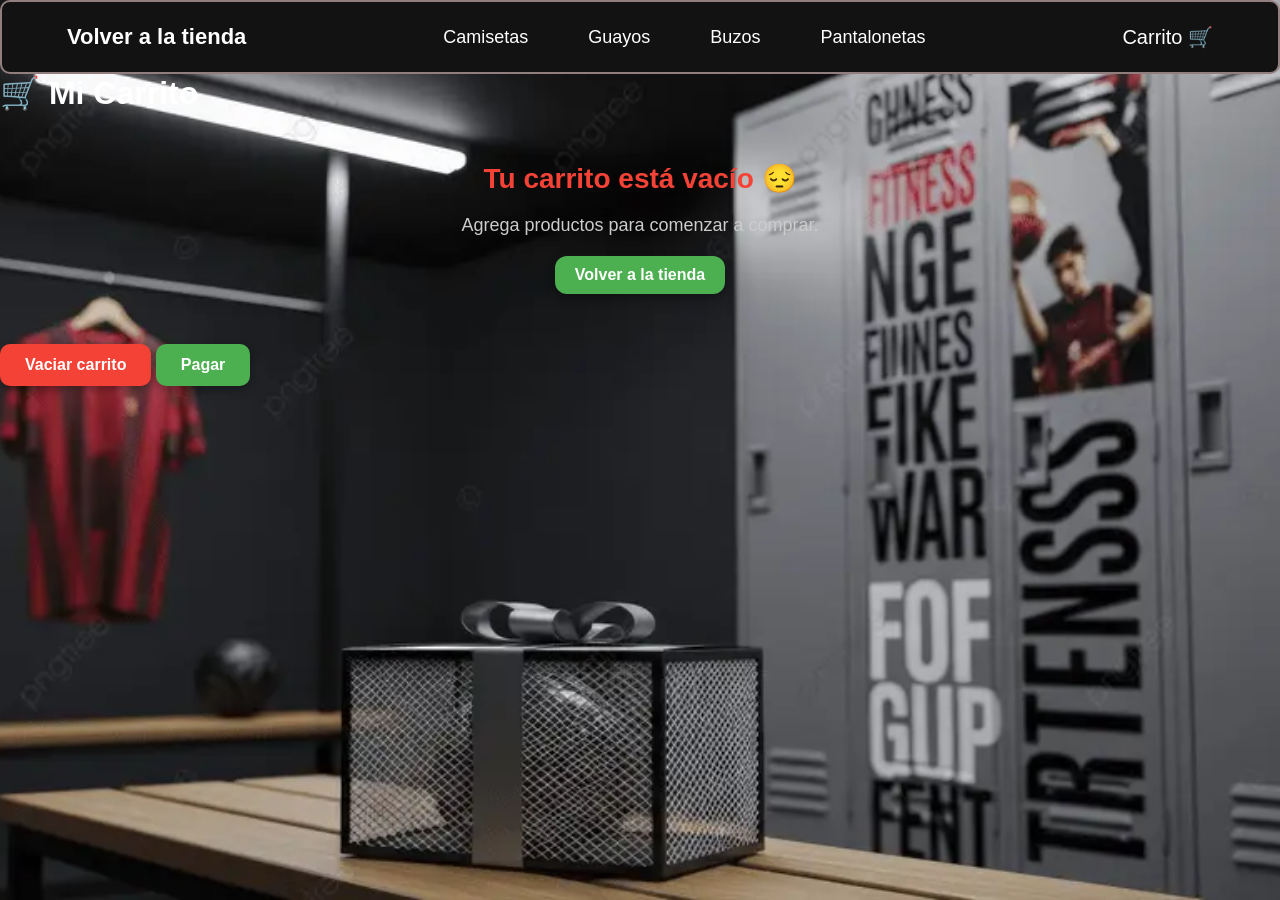
<file: src/html/carrito.html>
<!DOCTYPE html>
<html lang="es">
<head>
    <meta charset="UTF-8">
    <link rel="stylesheet" href="/src/css/tienda.css">
    <title>Carrito</title>
</head>
<body>
    <nav>
    <div class="logo">
        <a href="tienda.html">Volver a la tienda</a>
    </div>

    <div class="menu">
        <a href="#">Camisetas</a>
        <a href="#">Guayos</a>
        <a href="#">Buzos</a>
        <a href="#">Pantalonetas</a>
    </div>

    <div class="acciones">
        <a href="carrito.html" class="carrito">Carrito 🛒</a>
    </div>
</nav>

    <h1>🛒 Mi Carrito</h1>
    <section class="carrito-container">
        <div id="carrito" class="grid"></div>
        <div id="mensaje-vacio" class="mensaje-vacio" style="display: none;">
        
        <h2>Tu carrito está vacío 😔</h2>
        <p>Agrega productos para comenzar a comprar.</p>
        <a href="tienda.html" class="btn volver-tienda">Volver a la tienda</a>
        </div>
    </section>
    <h2 id="total"></h2>

    <button class="btn vaciar" onclick="vaciarCarrito()">Vaciar carrito</button>
    <button class="btn pagar" onclick="pagar()">Pagar</button>

    <script src="/src/js/mostrarcarrito.js"></script>

</body>
</html>
</file>
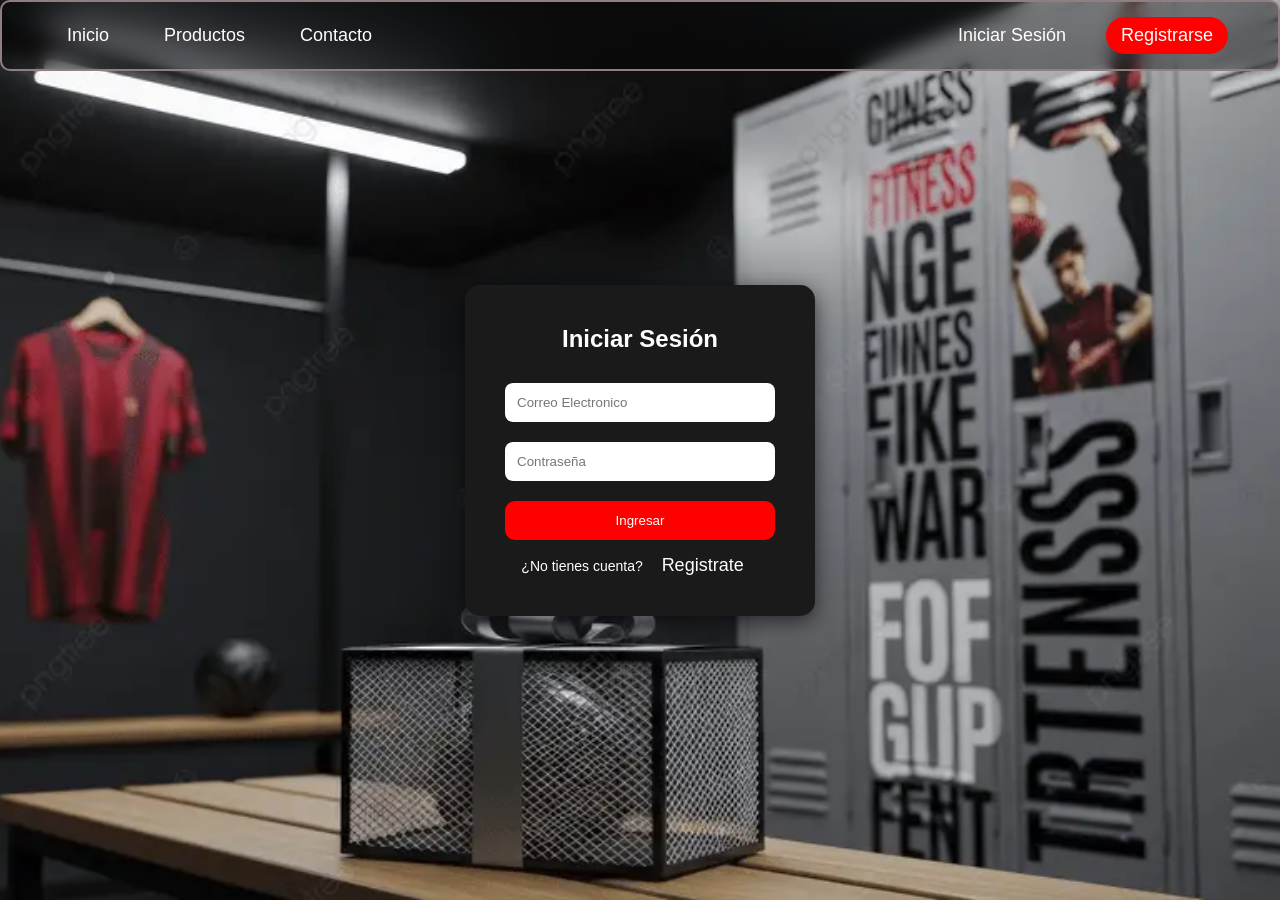
<file: src/html/login.html>
<!DOCTYPE html>
<html lang="en">
<head>
    <meta charset="UTF-8">
    <meta name="viewport" content="width=device-width, initial-scale=1.0">
    <link rel="stylesheet" href="/src/css/login.css">
    <title>Iniciar Sesion</title>
    <link href="https://fonts.googleapis.com/css2?family=Poppins:wght@300;500;700&display=swap" rel="stylesheet">
</head>
<body>
    <nav>
        <div class="caja1">
                <a href="inicial.html" class="nav-item " >Inicio</a>
                <a href="productos.html" class="nav_item box-1 " >Productos</a>
                <a href="contacto.html" class="nav_item box-2 class" >Contacto</a>
            </div>

            <div class=" caja2">
                <a href="login.html" class="nav_item box-3" >Iniciar Sesión</a>   
                <a href="registrar.html" class="btn-primary" >Registrarse</a>
            </div>
    </nav>

    <div class="container">
        <form class="form" id="loginForm" action="tienda.html">
            <h2>Iniciar Sesión</h2>

            <input type="email" id="correo" placeholder="Correo Electronico" required>
            <input type="password" id="password" placeholder="Contraseña" required>

            <button type="submit">Ingresar</button>

            <p>¿No tienes cuenta? <a href="registrar.html">Registrate</a></p>
        </form>
    </div>

    <div class="toast" id="toast"></div>

    <script src="/src/js/iniciarSesion.js"></script>
    
</body>
</html>
</file>
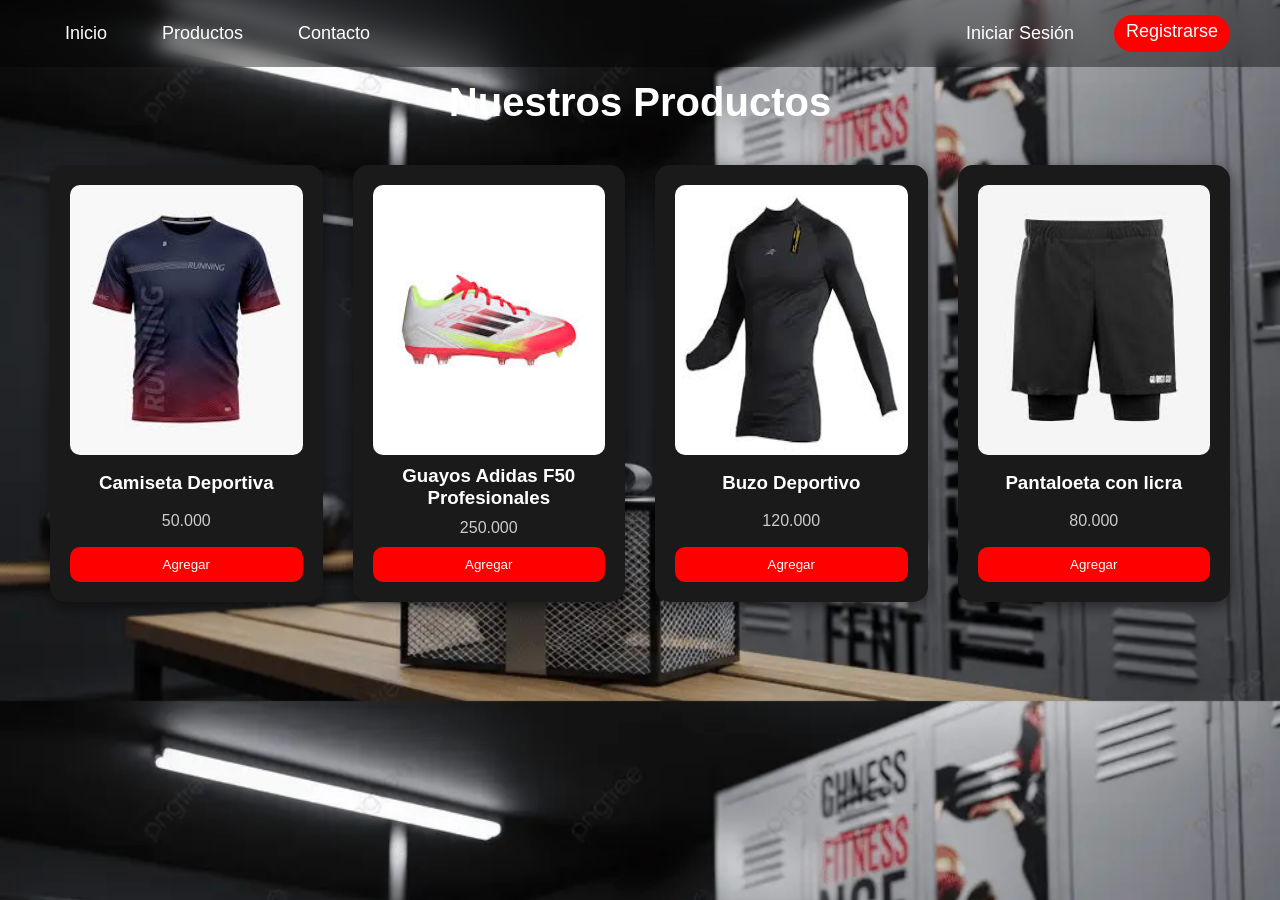
<file: src/html/productos.html>
<!DOCTYPE html>
<html lang="en">
<head>
    <meta charset="UTF-8">
    <meta name="viewport" content="width=device-width, initial-scale=1.0">
    <title>Productos</title>
    <link href="https://fonts.googleapis.com/css2?family=Poppins:wght@300;500;700&display=swap" rel="stylesheet">
    <link rel="stylesheet" href="/src/css/productos.css">
</head>
<body>
    <nav>
        <div class="caja1">
            <a href="inicial.html" class="nav-item " >Inicio</a>
            <a href="productos.html" class="nav_item box-1 " >Productos</a>
            <a href="contacto.html" class="nav_item box-2 class" >Contacto</a>
        </div>

        <div class="caja2">
            <a href="login.html" class="nav_item box-3" >Iniciar Sesión</a>   
            <a href="registrar.html" class="btn-primary" >Registrarse</a>
        </div>
    </nav>

     <!--CONTENIDO-->
     <section class="productos">
        <h1>Nuestros Productos</h1>

        <div class="grid">

            <!--PRODUCTO 1-->
            <div class="card">
                <img src="/src/assets/camiseta.jpg" alt="">
                <h3>Camiseta Deportiva</h3>
                <p>50.000</p>
                <button class="btn-agregar" data-nombre="Camiseta Deportiva" data-precio="50000" data-imagen="/src/assets/camiseta.jpg">Agregar</button>
            </div>

            <!--PRODUCTO 2-->
            <div class="card">
                <img src="/src/assets/guayos.jpg" alt="">
                <h3>Guayos Adidas F50 Profesionales</h3>
                <p>250.000</p>
                <button class="btn-agregar" data-nombre="Guayos Adidas F50 Profesionales" data-precio="250000" data-imagen="/src/assets/guayos.jpg">Agregar</button>
            </div>

            <!--PRODUCTO 3-->
            <div class="card">
                <img src="/src/assets/buzo.jpg" alt="">
                <h3>Buzo Deportivo</h3>
                <p>120.000</p>
                <button class="btn-agregar" data-nombre="Buzo Deportivo" data-precio="120000" data-imagen="/src/assets/buzo.jpg">Agregar</button>
            </div>

            <!--Producto 4-->
            <div class="card">
                <img src="/src/assets/pantaloneta.jpg" alt="">
                <h3>Pantaloeta con licra</h3>
                <p>80.000</p>
                <button class="btn-agregar" data-nombre="Pantaloeta con licra" data-precio="80000" data-imagen="/src/assets/pantaloneta.jpg">Agregar</button>
            </div>

        </div>
    </section>
</body>
</html>
</file>
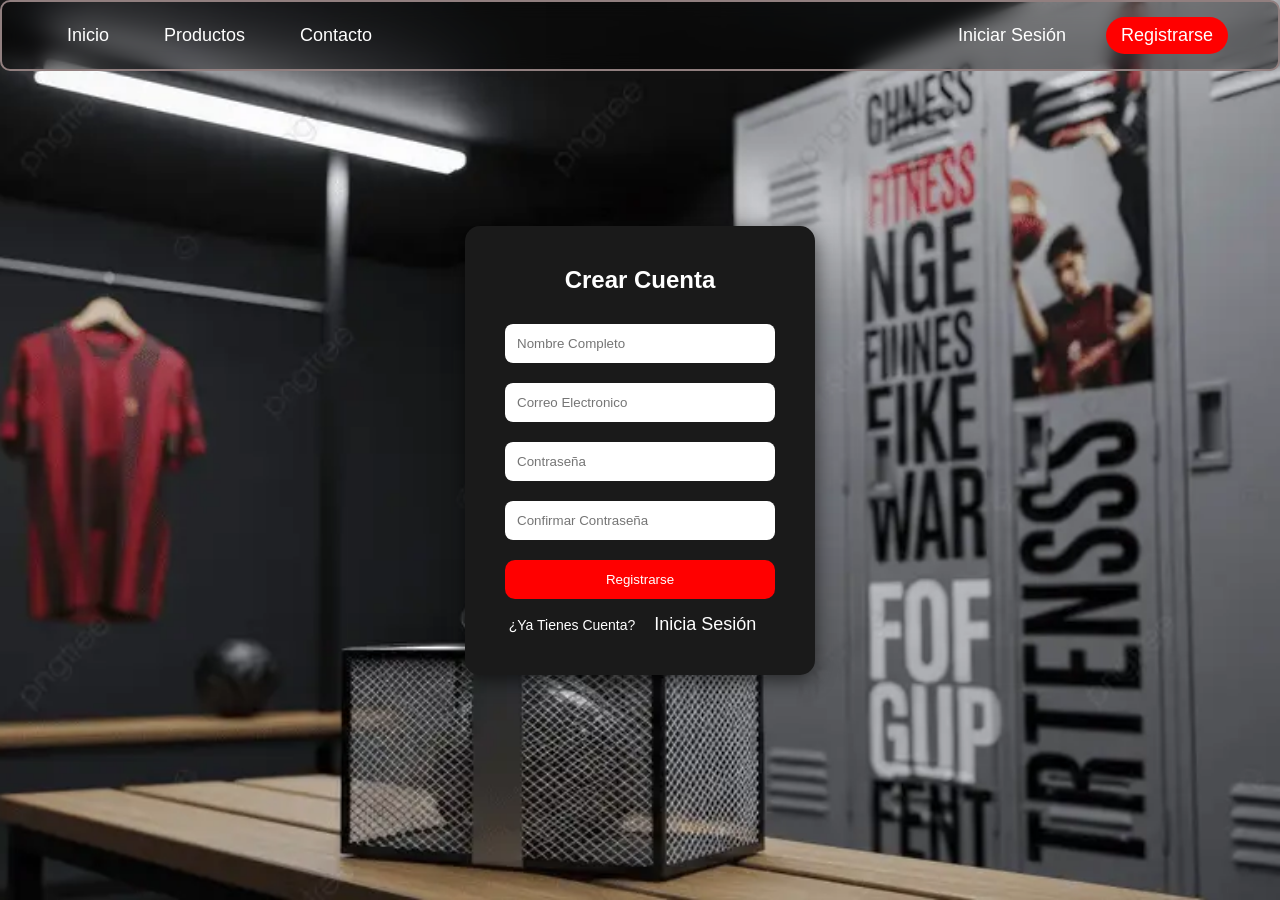
<file: src/html/registrar.html>
<!DOCTYPE html>
<html lang="en">
<head>
    <meta charset="UTF-8">
    <meta name="viewport" content="width=device-width, initial-scale=1.0">
    <link rel="stylesheet" href="/src/css/registrar.css">
    <title>Registrar</title>
    <link href="https://fonts.googleapis.com/css2?family=Poppins:wght@300;500;700&display=swap" rel="stylesheet">
</head>
<body>
    <nav>
        <div class="caja1">
            <a href="inicial.html" class="nav-item " >Inicio</a>
            <a href="productos.html" class="nav_item box-1 " >Productos</a>
            <a href="contacto.html" class="nav_item box-2 class" >Contacto</a>
        </div>

        <div class="caja2">
            <a href="login.html" class="nav_item box-3" >Iniciar Sesión</a>   
            <a href="registrar.html" class="btn-primary" >Registrarse</a>
        </div>
    </nav>

    <div class="container">

        <form class="form" id="registerForm">
            <h2>Crear Cuenta</h2>
            <input type="text" id="nombre" placeholder="Nombre Completo" required>
            <input type="email" id="correo" placeholder="Correo Electronico" required>
            <input type="password" id="password" placeholder="Contraseña" required>
            <input type="password" id="confirmPassword" placeholder="Confirmar Contraseña" required>

            <button type="submit">Registrarse</button>

            <p>¿Ya Tienes Cuenta? <a href="login.html">Inicia Sesión</a></p>
        </form>
    </div>

    <div class="toast" id="toast"></div>

    <script src="/src/js/registrar.js"></script>

</body>
</html>
</file>
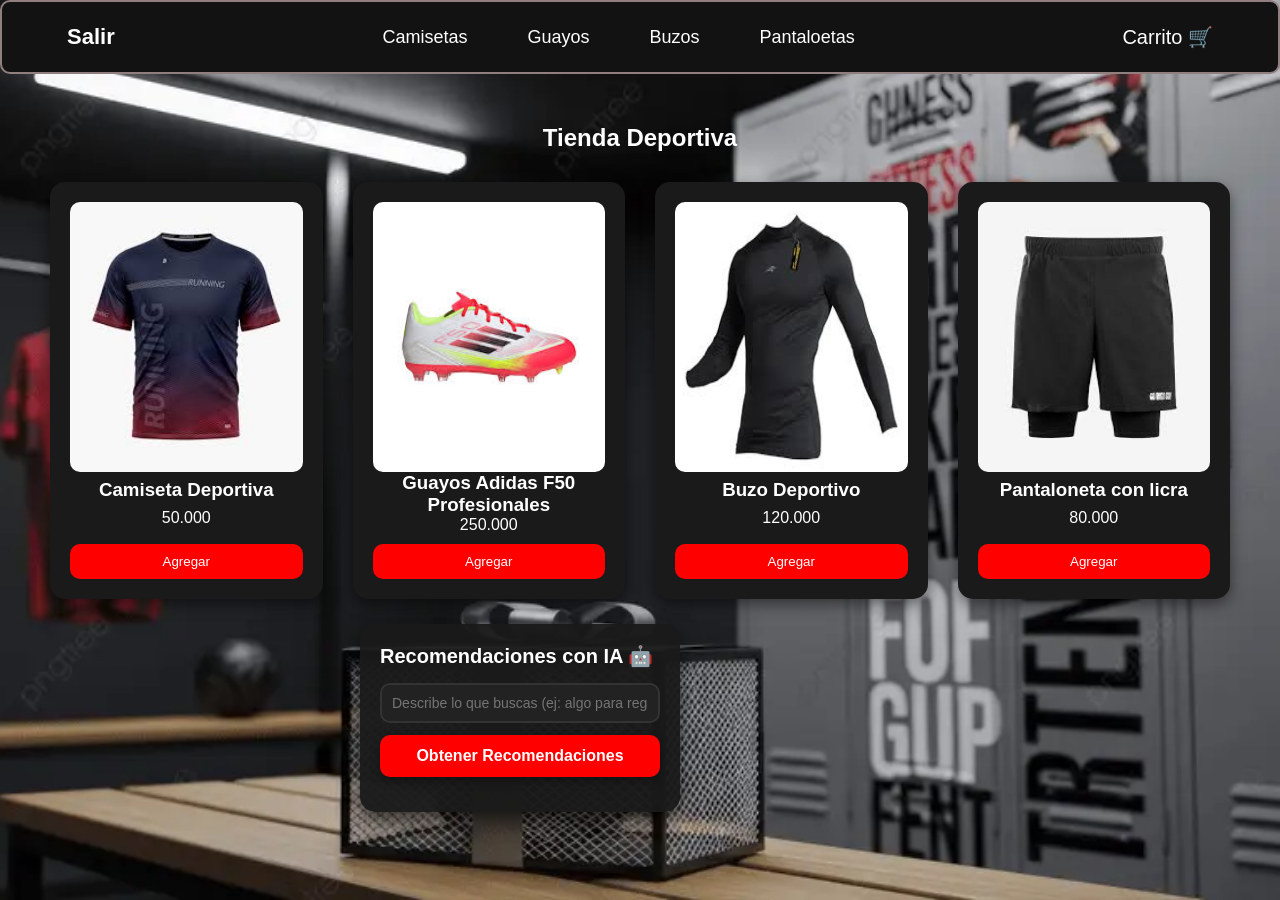
<file: src/html/tienda.html>
<!DOCTYPE html>
<html lang="en">
<head>
    <meta charset="UTF-8">
    <meta name="viewport" content="width=device-width, initial-scale=1.0">
    <link rel="stylesheet" href="/src/css/tienda.css">
    <title>Tienda</title>
    <link href="https://fonts.googleapis.com/css2?family=Poppins:wght@300;500;700&display=swap" rel="stylesheet">
</head>
<body>
    <nav>
        <div class="logo">
            <a href="inicial.html">Salir</a>
        </div>

        <div class="menu">
            <a href="#">Camisetas</a>
            <a href="#">Guayos</a>
            <a href="#">Buzos</a>
            <a href="#">Pantaloetas</a>
        </div>

        <div class="acciones">
            <a href="carrito.html" class="carrito">Carrito 🛒</a>
        </div>
    </nav>

    <section class="productos">
        <h1>Tienda Deportiva</h1>

        <div class="grid">

            
            <div class="card">
                <img src="/src/assets/camiseta.jpg">
                <h3>Camiseta Deportiva</h3>
                <p>50.000</p>
                <button class="btn-agregar"
                    data-nombre="Camiseta Deportiva"
                    data-precio="50000"
                    data-imagen="/src/assets/camiseta.jpg">
                    Agregar
                </button>
            </div>

            
            <div class="card">
                <img src="/src/assets/guayos.jpg">
                <h3>Guayos Adidas F50 Profesionales</h3>
                <p>250.000</p>
                <button class="btn-agregar"
                    data-nombre="Guayos Adidas"
                    data-precio="250000"
                    data-imagen="/src/assets/guayos.jpg">
                    Agregar
                </button>
            </div>

            
            <div class="card">
                <img src="/src/assets/buzo.jpg">
                <h3>Buzo Deportivo</h3>
                <p>120.000</p>
                <button class="btn-agregar"
                    data-nombre="Buzo Deportivo"
                    data-precio="120.000"
                    data-imagen="/src/assets/buzo.jpg">
                    Agregar</button>
            </div>

            
            <div class="card">
                <img src="/src/assets/pantaloneta.jpg">
                <h3>Pantaloneta con licra</h3>
                <p>80.000</p>
                <button class="btn-agregar"
                    data-nombre="Pantaloneta con licra"
                    data-precio="80.000"
                    data-imagen="/src/assets/pantaloneta.jpg">
                    Agregar</button>
            </div>

        <div id="ai-recommendations" style="margin-top: 20px;">
            <h2>Recomendaciones con IA 🤖</h2>
            <input type="text" id="user-query" placeholder="Describe lo que buscas (ej: algo para regalar a mi mamá)">
            <button id="get-recommendations">Obtener Recomendaciones</button>
            <div id="loading" style="display:none;">Cargando recomendaciones...</div>
            <div id="error" style="display:none; color: red;">Error al obtener recomendaciones. Verifica tu API key.</div>
            <div id="results" class="grid"></div>
        </div>

        <div id="toast" class="toast"></div>

            <script src="/src/js/carrito.js"></script>
    
</body>
</html>
</file>
<file: src/css/tienda.css>
* {
    margin: 0;
    padding: 0;
    box-sizing: border-box;
}

body {
    height: 100vh;
    font-family: Arial, Helvetica, sans-serif;
    background: #111;
    color: white;
    background-image: url(/src/assets/deportes.jpg);
    background-position:center;
    background-size: cover;
}

nav {
    display: flex;
    justify-content: space-between;
    align-items: center;
    padding: 15px 50px;
    background: #121212;
    border: 2px solid #917f7f  ;
    border-radius: 10px;
}

.menu.acciones{
     display: flex;
    gap: 25px;
}


a {
    color:white;
    text-decoration: none;
    font-size: 18px;
    padding: 8px 15px;
    transition: 0.3s;
    border-radius: 6px;
}

a:hover {
   background-color: gray; 
}

.logo a {
    font-size: 22px;
    font-weight: bold;
    color: white;
}

.menu {
    display: flex;
    gap: 30px;
}


.menu a {
    color: white;
    text-decoration: none;
    position: relative;
}

.menu a::after {
    content: "";
    width: 0%;
    height: 2px;
    background: red;
    position: absolute;
    bottom: -5px;
    left: 0;
    transition: 0.3s;
}

.menu a:hover::after {
    width: 100%;
}

.acciones {
    display: flex;
    gap: 20px;
    align-items: center;
}

.btn-primary {
    background: red;
    padding: 6px 12px;
    border-radius: 20px;
}

.carrito {
    font-size: 20px;
}

.productos {
    padding: 50px;
    text-align: center;
}

.productos h1 {
    margin-bottom: 30px;
}

.grid {
    display: grid;
    grid-template-columns: repeat(auto-fit, minmax(250px, 1fr));
    gap: 30px;
}

.card {
    display: flex;
    flex-direction: column;
    justify-content: space-between;
    background: #1a1a1a;
    padding: 20px;
    border-radius: 15px;
    transition: 0.3s;
    box-shadow: 0 5px 15px rgba(0,0,0,0.5);
}

.card img {
    width: 100%;
    height: 270px;
    
    border-radius: 10px;

}

.card:hover {
    transform: scale(1.05);
}

.card button {
    margin-top: 10px;
    padding: 10px;
    width: 100%;
    border: none;
    background: red;
    color: white;
    border-radius: 10px;
    cursor: pointer;
}
.card button:hover {
    background: darkred;
}

.carrito-container .grid {
    display: grid;
    grid-template-columns: repeat(4, 1fr); 
    gap: 20px;
}

/* Contenedor donde tengo los botones de carrito */
.carrito-acciones {
    display: flex;
    justify-content: center;   
    gap: 20px;                 
    margin: 30px 0;            
}

/* Estilo general de botones de carrito */
.btn {
    padding: 12px 25px;
    font-size: 16px;
    border: none;
    border-radius: 10px;
    cursor: pointer;
    transition: all 0.3s ease;
    font-weight: bold;
    box-shadow: 0 4px 10px rgba(0,0,0,0.3);
}

/* Diseño para el Botón vaciar el carrito */
.btn.vaciar {
    background-color: #f44336; 
    color: white;
}

.btn.vaciar:hover {
    background-color: #d32f2f;
    transform: scale(1.05);
}

/* Diseño para el Botón pagar */
.btn.pagar {
    background-color: #4CAF50; 
    color: white;
}

.btn.pagar:hover {
    background-color: #388E3C;
    transform: scale(1.05);
}

/*mensaje para cuando esta vacio*/
.mensaje-vacio {
    text-align: center;
    padding: 50px;
    color: #fff;
    display: flex;
    flex-direction: column;
    align-items: center;
    gap: 20px;
    animation: fadeIn 0.5s ease-in-out;
}

.mensaje-vacio img {
    width: 150px;
    opacity: 0.7;
}

.mensaje-vacio h2 {
    font-size: 28px;
    color: #f44336;
}

.mensaje-vacio p {
    font-size: 18px;
    color: #ccc;
}

.mensaje-vacio .volver-tienda {
    background-color: #4CAF50;
    color: white;
    padding: 10px 20px;
    border-radius: 12px;
    text-decoration: none;
    font-weight: bold;
    transition: 0.3s;
}

.mensaje-vacio .volver-tienda:hover {
    background-color: #388E3C;
    transform: scale(1.05);
}

/* Animación suave */
@keyframes fadeIn {
    from { opacity: 0; }
    to { opacity: 1; }
}

.toast {
    position: fixed;
    top: 20px;
    right: 20px;
    background-color: #4CAF50;
    color: white;
    padding: 15px 25px;
    border-radius: 10px;
    box-shadow: 0 4px 12px rgba(0,0,0,0.3);
    opacity: 0;
    pointer-events: none;
    transition: opacity 0.5s, transform 0.5s;
    font-weight: bold;
    z-index: 9999;
}

.toast.show {
    opacity: 1;
    transform: translateY(0);
}

/* IA recomendaciones centradas debajo de los productos */
#ai-recommendations {
    width: min(100%, 760px);
    margin: 30px auto 0;
    padding: 18px;
    background: rgba(26, 26, 26, 0.95);
    border-radius: 15px;
    box-shadow: 0 8px 20px rgba(0, 0, 0, 0.6);
    text-align: left;
}

#ai-recommendations h2 {
    margin-bottom: 14px;
    color: white;
    font-size: 18px;
}

#ai-recommendations input {
    width: 100%;
    padding: 10px;
    margin-bottom: 10px;
    border: 2px solid #333;
    border-radius: 10px;
    background: #222;
    color: white;
    font-size: 14px;
    outline: none;
    transition: border-color 0.3s;
}

#ai-recommendations input:focus {
    border-color: red;
}

#ai-recommendations button {
    width: 100%;
    padding: 10px;
    background: red;
    color: white;
    border: none;
    border-radius: 10px;
    cursor: pointer;
    font-size: 15px;
    font-weight: bold;
    transition: background 0.3s, transform 0.3s;
}

#ai-recommendations button:hover {
    background: darkred;
    transform: scale(1.02);
}

#ai-recommendations #loading,
#ai-recommendations #error {
    margin-top: 12px;
    font-size: 14px;
}

#ai-recommendations #results {
    margin-top: 15px;
    display: grid;
    gap: 12px;
}

#ai-recommendations #results .card {
    padding: 14px;
    border-radius: 12px;
    background: #151515;
    box-shadow: 0 4px 12px rgba(0, 0, 0, 0.4);
}

#ai-recommendations #results .card h3 {
    font-size: 16px;
    margin-bottom: 8px;
}

#ai-recommendations #results .card p {
    font-size: 14px;
    color: #ccc;
}


/* Estilos para la sección de recomendaciones con IA */
.productos {
    padding: 50px;
    text-align: center;
    position: relative;
}

#ai-recommendations {
    position: absolute;
    top: 530px;
    right: 600px;
    width: 320px;
    padding: 20px;
    background: rgba(26, 26, 26, 0.95);
    border-radius: 15px;
    box-shadow: 0 8px 20px rgba(0, 0, 0, 0.6);
    text-align: left;
    z-index: 10;
}

#ai-recommendations h2 {
    margin-bottom: 15px;
    color: white;
    font-size: 20px;
}

#ai-recommendations input {
    width: 100%;
    padding: 10px;
    margin-bottom: 12px;
    border: 2px solid #333;
    border-radius: 10px;
    background: #222;
    color: white;
    font-size: 14px;
    outline: none;
    transition: border-color 0.3s;
}

#ai-recommendations input:focus {
    border-color: red;
}

#ai-recommendations button {
    padding: 12px 25px;
    background: red;
    color: white;
    border: none;
    border-radius: 10px;
    cursor: pointer;
    font-size: 16px;
    font-weight: bold;
    transition: background 0.3s, transform 0.3s;
    box-shadow: 0 4px 10px rgba(0, 0, 0, 0.3);
}

#ai-recommendations button:hover {
    background: darkred;
    transform: scale(1.05);
}

#loading, #error {
    margin-top: 15px;
    font-size: 16px;
    font-weight: bold;
}

#loading {
    color: #ffa500;
}

#error {
    color: #f44336;
}

#results .card {
    background: #1a1a1a;
    padding: 20px;
    border-radius: 15px;
    box-shadow: 0 5px 15px rgba(0, 0, 0, 0.5);
    transition: transform 0.3s, box-shadow 0.3s;
}

#results .card:hover {
    transform: translateY(-5px);
    box-shadow: 0 10px 25px rgba(0, 0, 0, 0.7);
}

#results .card h3 {
    color: red;
    margin-bottom: 10px;
}

#results .card p {
    color: #ccc;
}
</file>
<file: src/css/login.css>
* {
    margin: 0;
    padding: 0;
    box-sizing: border-box;
}

body {
    font-family: Arial, Helvetica, sans-serif;
    background: #111;
    color: white;
    background-image: url(/src/assets/deportes.jpg);
    background-size: cover;
    background-position: center;
}


nav {
    position: fixed;
    width: 100%;
    top: 0;
    display: flex;
    justify-content: space-between;
    padding: 15px 50px;
    backdrop-filter: blur(10px);
    background: rgba(0,0,0,0.4);
    z-index: 1000;
    border: 2px solid #917f7f  ;
    border-radius: 10px;

}

.caja1, .caja2{
    display: flex;
    gap: 25px;
}

a {
    color:white;
    text-decoration: none;
    font-size: 18px;
    padding: 8px 15px;
    transition: 0.3s;
    border-radius: 6px;
}

.btn-primary {
    background: red;
    padding: 8px 15px;
    border-radius: 20px;
}

a:hover {
   background-color: gray; 
}
.caja2:hover {
    transform: scale(1.05);
}

.container {
    height: 100vh;
    display: flex;
    justify-content: center;
    align-items: center;
}

.form {
    background: #1a1a1a;
    padding: 40px;
    border-radius: 15px;
    width: 350px;
    text-align: center;
    box-shadow: 0 5px 20px rgba(0,0,0,0.6);
}

.form h2 {
    margin-bottom: 20px;
}

.form input {
    width: 100%;
    padding: 12px;
    margin: 10px 0;
    border: none;
    border-radius: 8px;
    outline: none;
}

.form button {
    width: 100%;
    padding: 12px;
    background: red;
    border: none;
    border-radius: 10px;
    color: white;
    margin-top: 10px;
    cursor: pointer;
    transition: 0.3s;
}

.form button:hover {
    background: darkred;
}

.form p {
    margin-top: 15px;
    font-size: 14px;
}

.toast {
    position: fixed;
    top: 20px;
    right: 20px;
    background-color: #4CAF50;
    color: white;
    padding: 15px 25px;
    border-radius: 10px;
    box-shadow: 0 4px 12px rgba(0,0,0,0.3);
    opacity: 0;
    pointer-events: none;
    transition: opacity 0.5s, transform 0.5s;
    font-weight: bold;
    z-index: 9999;
    transform: translateY(-20px);
}
.toast.show { 
    opacity: 1; 
    transform: translateY(0); 
}
</file>
<file: src/css/productos.css>
* {
    margin: 0;
    padding: 0;
    box-sizing: border-box;
}

body {
    font-family: Arial, Helvetica, sans-serif;
    background: #111;
    color: white;
    background-image: url(/src/assets/deportes.jpg);
    background-size: cover;
    background-position: center;
}

nav {
    position: fixed;
    width: 100%;
    top: 0;
    display: flex;
    justify-content: space-between;
    padding: 15px 50px;
    backdrop-filter: blur(10px);
    background: rgba(0,0,0,0.4);
    z-index: 1000;
}

.caja1, .caja2{
    display: flex;
    gap: 25px;
}

a {
    color:white;
    text-decoration: none;
    font-size: 18px;
    padding: 8px 15px;
    transition: 0.3s;
    border-radius: 6px;
}

a:hover {
   background-color: gray; 
}
.caja2:hover {
    transform: scale(1.05);
}

.btn-primary:hover {
    background: darkred;
    transform: scale(1.05);
}
a {
    color: white;
    text-decoration: none;
}

.btn-primary {
    background: red;
    padding: 6px 12px;
    border-radius: 20px;
}

.productos {
    padding: 80px 50px;
    text-align: center;
}

.productos h1{
    margin-bottom: 40px;
    font-size: 40px;
}

.grid {
    display: grid;
    grid-template-columns: repeat(auto-fit, minmax(250px, 1fr));
    gap: 30px;
}

.card {
    display: flex;
    flex-direction: column;
    justify-content: space-between;
    background: #1a1a1a;
    padding: 20px;
    border-radius: 15px;
    transition: 0.3s;
    box-shadow: 0 5px 15px rgba(0,0,0,0.5);
}

.card img {
    width: 100%;
    height: 270px;
    
    border-radius: 10px;
}

.card:hover {
    transform: translateY(-10px) scale(1.03);
}

.card h3 {
    margin: 10px 0;
}

.card p {
    color: #ccc;
}

/*EL BOTON*/
.card button {
    margin-top: 10px;
    padding: 10px;
    width: 100%;
    border: none;
    background: red;
    color: white;
    border-radius: 10px;
    cursor: pointer;
    transition: 0.3s;
}

.card button:hover {
    background: darkred;
}
</file>
<file: src/css/registrar.css>
* {
    margin: 0;
    padding: 0;
    box-sizing: border-box;
}

body {
    font-family: Arial, Helvetica, sans-serif;
    background: #111;
    color: white;
    background-image: url(/src/assets/deportes.jpg);
    background-size: cover;
    background-position: center;
}

nav {
    position: fixed;
    width: 100%;
    top: 0;
    display: flex;
    justify-content: space-between;
    padding: 15px 50px;
    backdrop-filter: blur(10px);
    background: rgba(0,0,0,0.4);
    z-index: 1000;
    border: 2px solid #917f7f  ;
    border-radius: 10px;
}

.caja1, .caja2{
    display: flex;
    gap: 25px;
}

a {
    color:white;
    text-decoration: none;
    font-size: 18px;
    padding: 8px 15px;
    transition: 0.3s;
    border-radius: 6px;
}

.btn-primary {
    background: red;
    padding: 8px 15px;
    border-radius: 20px;
}

a:hover {
   background-color: gray; 
}
.caja2:hover {
    transform: scale(1.05);
}

.container {
    height: 100vh;
    display: flex;
    justify-content: center;
    align-items: center;
}

.form {
    background: #1a1a1a;
    padding: 40px;
    border-radius: 15px;
    width: 350px;
    text-align: center;
    box-shadow: 0 5px 20px rgba(0,0,0,0.6);
}

.form h2 {
    margin-bottom: 20px;
}

.form input {
    width: 100%;
    padding: 12px;
    margin: 10px 0;
    border: none;
    border-radius: 8px;
    outline: none;
}

.form button {
    width: 100%;
    padding: 12px;
    background: red;
    border: none;
    border-radius: 10px;
    color: white;
    margin-top: 10px;
    cursor: pointer;
    transition: 0.3s;
}

.form button:hover {
    background: darkred;
}

.form p {
    margin-top: 15px;
    font-size: 14px;
}

.toast {
    visibility: hidden;
    min-width: 250px;
    margin-left: -125px;
    background-color: #333;
    color: #fff;
    text-align: center;
    border-radius: 4px;
    padding: 16px;
    position: fixed;
    z-index: 1;
    left: 50%;
    bottom: 30px;
    font-size: 17px;
    transition: visibility 0s, opacity 0.5s linear;
    opacity: 0;
}

.toast.show {
    visibility: visible;
    opacity: 1;
}
</file>
